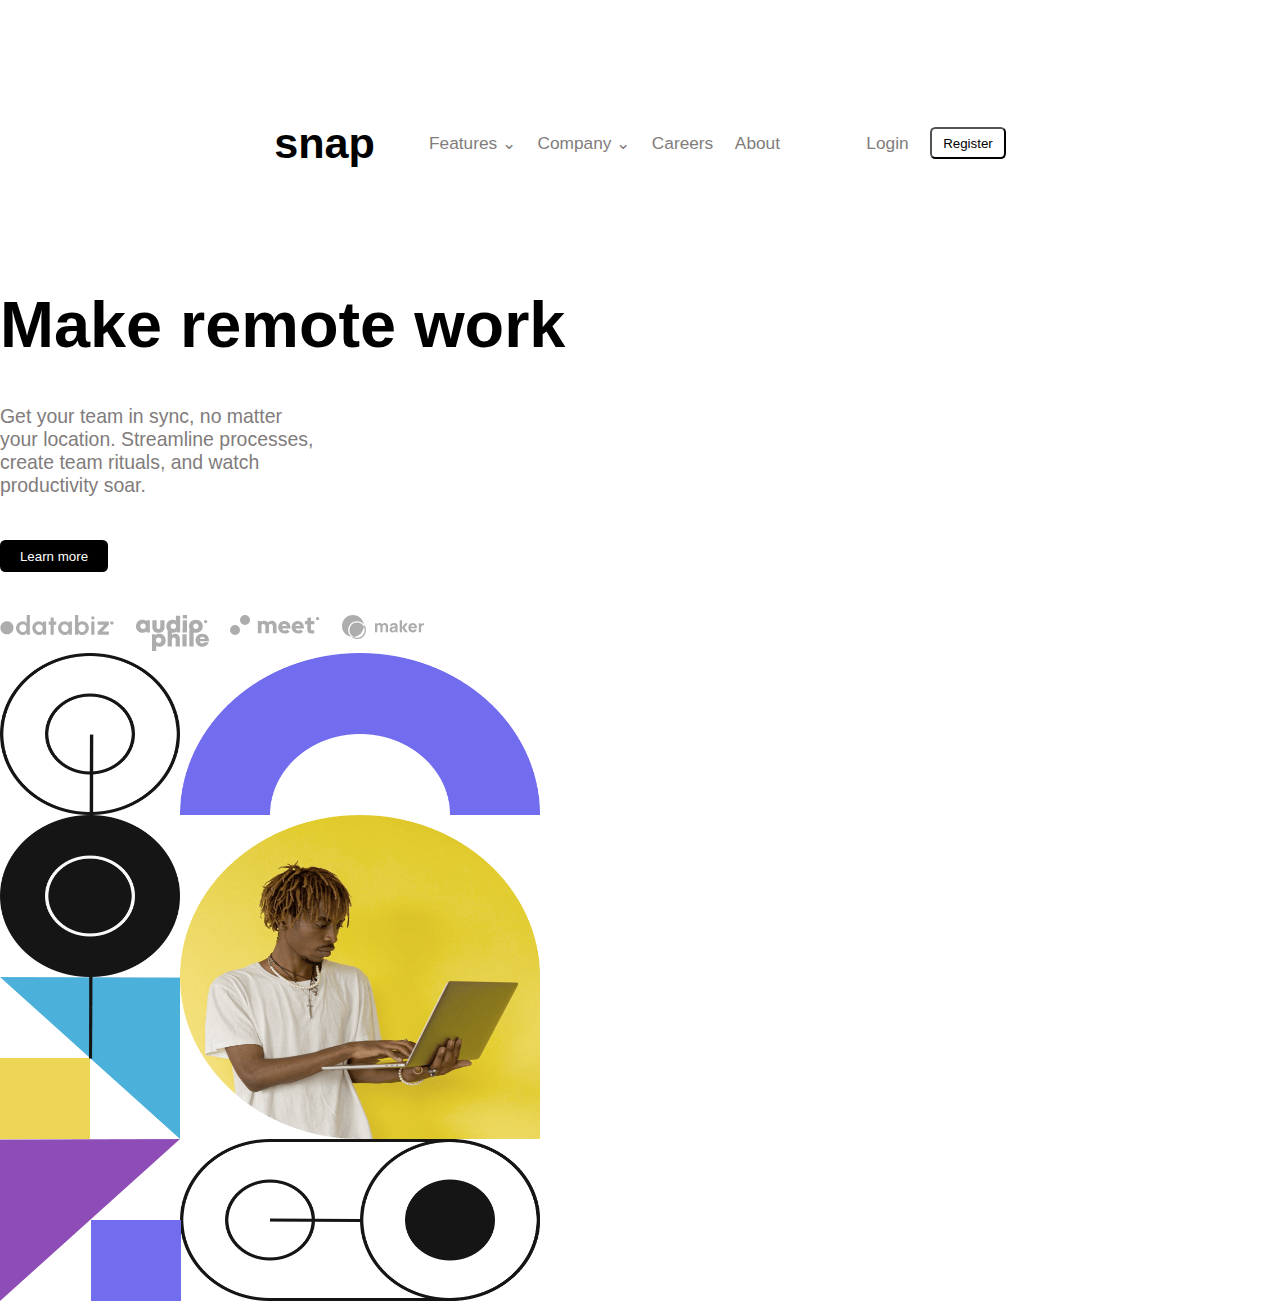
<file: index.html>
<!DOCTYPE html>
<html lang="en">
  <head>
    <meta charset="UTF-8" />
    <meta http-equiv="X-UA-Compatible" content="IE=edge" />
    <meta name="viewport" content="width=device-width, initial-scale=1.0" />
    <link rel="stylesheet" href="./style.css" />
    <title>INTRO</title>
  </head>
  <body>
    <!-- Dastlab proyekti bajarish ketma-ketligini tuzib oldim
  1.Navigation bar
  2.Header
  -->
    <!-- Navbar section -->
    <header>
      <nav>
        <div class="navbar--item--one">
          <p class="snap--item">snap</p>
          <ul class="ul--items--navbar">
            <li class="features li--item">Features ⌄</li>
            <li class="company li--item">Company ⌄</li>
            <li class="careers li--item">Careers</li>
            <li class="about li--item">About</li>
          </ul>
        </div>
        <div class="navbar--item--two">
          <p>Login</p>
          <button type="button">Register</button>
        </div>
      </nav>
    </header>
    <!-- navbar section end -->

    <!-- Hero start -->
    <section class="hero">
      <div class="hero--container">
        <div class="title--items">
          <h1>Make remote work</h1>
          <div class="paragraph--div">
            <p class="paragraph--title--item">
              Get your team in sync, no matter your location. Streamline
              processes, create team rituals, and watch productivity soar.
            </p>
          </div>
          <button class="button--two" type="button">Learn more</button>
          <ul class="logo--items">
            <li class="logo"><img src="./images/1.svg" alt="logo one" /></li>
            <li class="logo"><img src="./images/2.svg" alt="logo two" /></li>
            <li class="logo"><img src="./images/3.svg" alt="logo three" /></li>
            <li class="logo"><img src="./images/4.svg" alt="logo four" /></li>
          </ul>
        </div>
        <div class="img--items">
          <img
            class="hero--image"
            src="./images/image-hero-desktop.png"
            alt="this is have hero image"
          />
        </div>
      </div>
    </section>
  </body>
</html>
</file>
<file: style.css>
* {
  margin: 0;
  padding: 0;
  box-sizing: border-box;
}

html {
  font-size: 67.5%;
}

body {
  width: 100vw;
  height: 100vh;
  font-family: "Lucida Sans", "Lucida Sans Regular", "Lucida Grande",
    "Lucida Sans Unicode", Geneva, Verdana, sans-serif;
}

/* navigation bar start */

nav,
.navbar--item--one,
.navbar--item--two {
  display: flex;
  justify-content: space-between;
  align-items: center;
  padding: 4rem;
}

.navbar--item--one {
  gap: 5rem;
}

.navbar--item--two {
  gap: 2rem;
  color: rgb(129, 124, 124);
  font-size: 1.6rem;
}

.ul--items--navbar {
  display: flex;
  gap: 2rem;
  list-style: none;
  color: rgb(129, 124, 124);
}

.li--item {
  font-size: 1.6rem;
}

.snap--item {
  font-size: 4rem;
  font-weight: 700;
}

button {
  width: 7rem;
  height: 3rem;
  border-radius: 0.5rem;
  background-color: rgba(245, 245, 220, 0);
}

/* navigation bar end */

/* header start */
header {
  display: flex;
  justify-content: center;
  align-items: center;
  padding: 3rem;
  gap: 10rem;
}

.hero--image {
  width: 50rem;
  height: 60rem;
}

h1 {
  font-size: 6rem;
}

.title--items {
  display: flex;
  flex-direction: column;
  gap: 4rem;
}

.paragraph--div {
  width: 30rem;
}

.paragraph--title--item {
  font-size: 1.8rem;
  color: rgb(129, 124, 124);
}

.button--two {
  width: 10rem;
  height: 3rem;
  color: #fff;
  background-color: #000;
  border: 0;
}

.logo--items {
  display: flex;
  gap: 2rem;
}

.logo {
  list-style: none;
}
/* header end */
</file>
